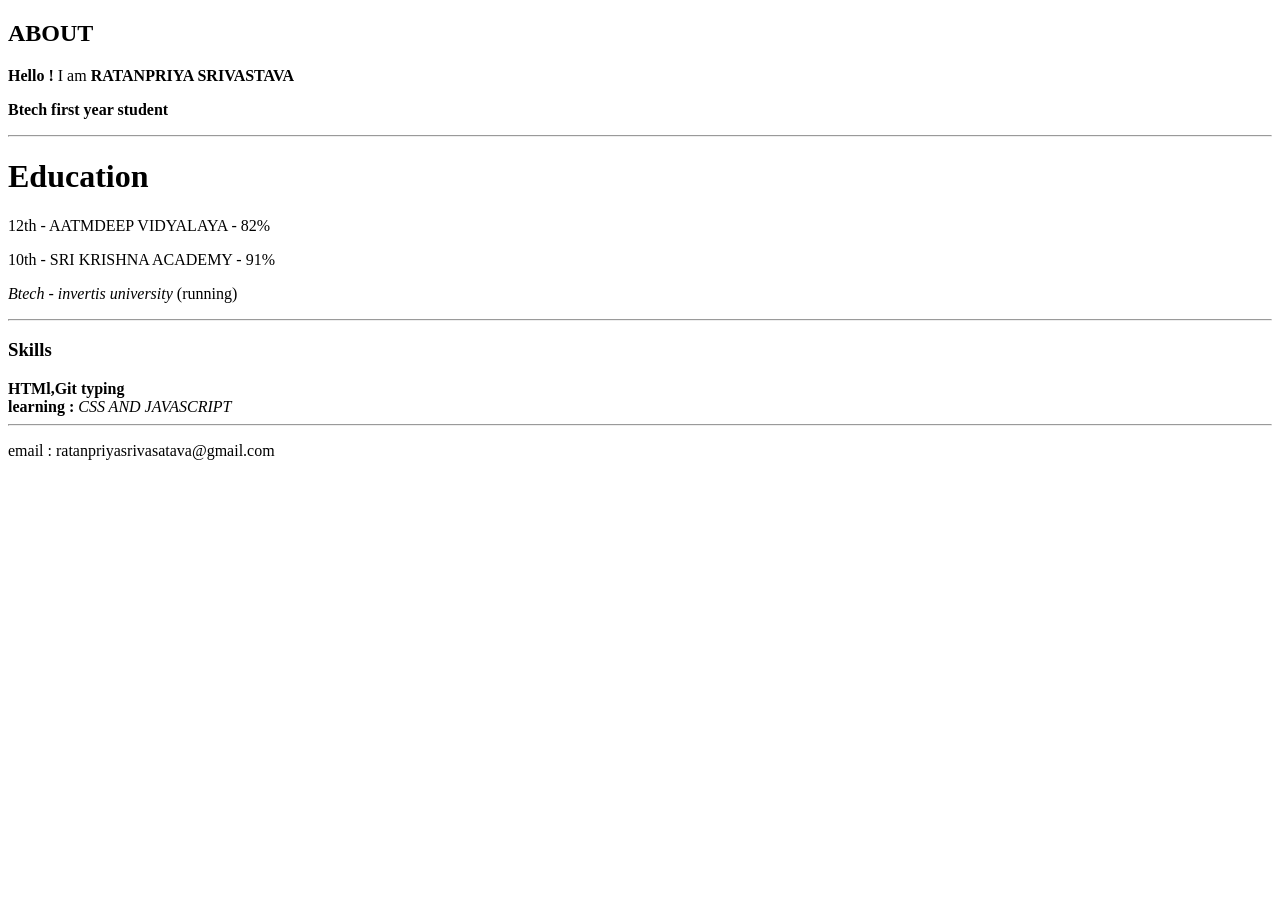
<file: WEEK 1/index.html>
<!DOCTYPE html>
<html lang="en">
<head>
    <meta charset="UTF-8">
    <meta name="viewport" content="width=device-width, initial-scale=1.0">
    <title>Document</title>
</head>
<body>
    <!-- writing my own name -->
    <h2> ABOUT</h2>
    <P> <strong>Hello !</strong> I am <strong>RATANPRIYA SRIVASTAVA </strong> </P>
    <p> <strong> Btech first year student</strong></p>
    <HR>
        <!-- EDUCATION SECTION-->
        <div class = 'Education Section'>
    <h1> Education </h1>
    <P> 12th -  AATMDEEP VIDYALAYA - 82% </P>
    <p> 10th - SRI KRISHNA ACADEMY - 91% </p>
    <P> <EM> Btech - invertis university </EM> (running)</P>
    </div>
    
    <HR>
        <!-- SKILLS SECTION -->
        <div class = 'Skills Section'>
     <h3> Skills </h3>
     <strong> HTMl,Git typing </strong> <br>
     <strong> learning :</strong> <em> CSS AND JAVASCRIPT </em>
     </div>
     <Hr>
        <p> email : ratanpriyasrivasatava@gmail.com</p>
        <!-- Ending of my resume-->
    
</body>
</html>
</file>
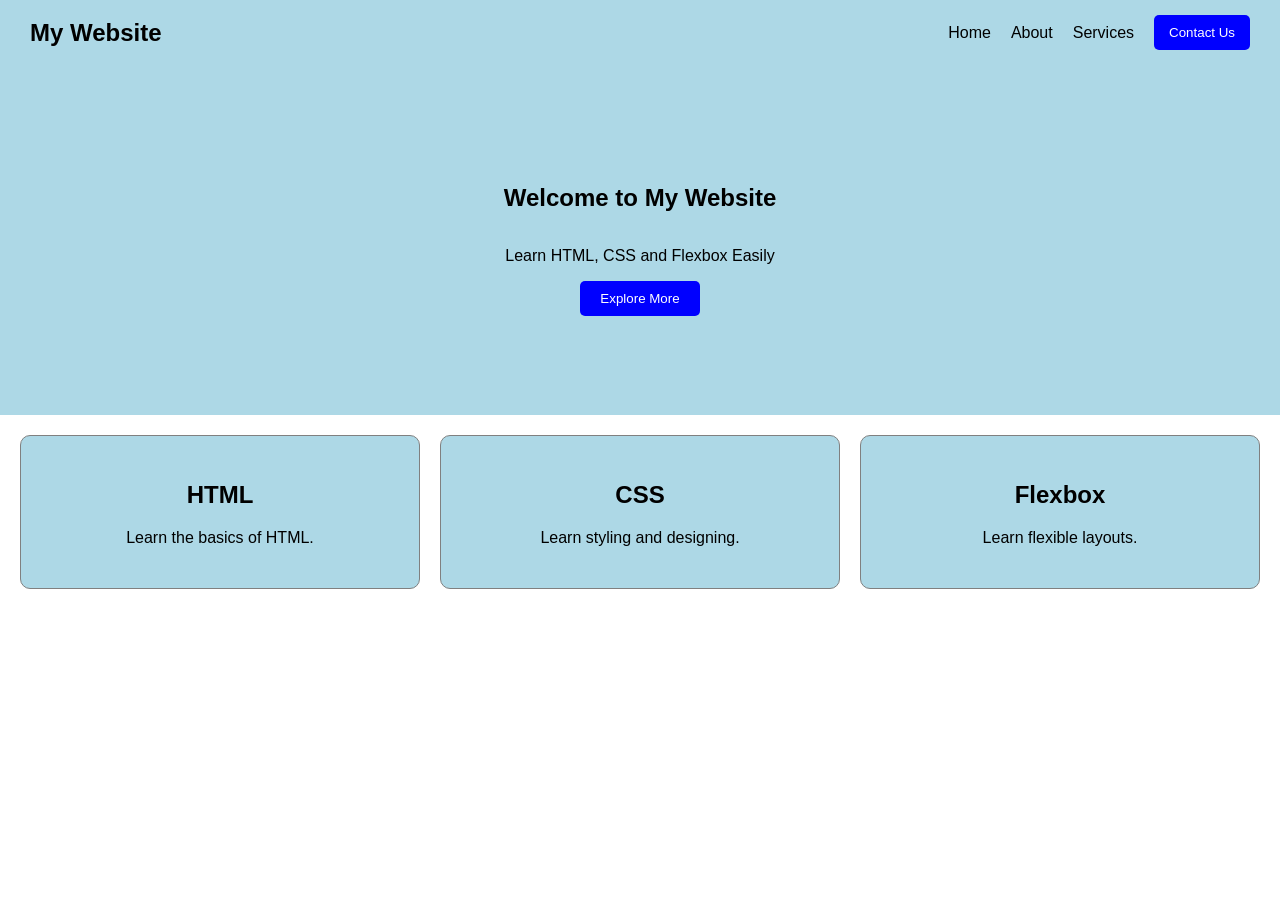
<file: WEEK 7/index.html>
<!DOCTYPE html>
<html>
<head>
    <title>My Website</title>
    <link rel="stylesheet" href="style.css">
</head>
<body>

    <header class="landing">

        
        <nav class="navbar">

            <h2 class="logo">My Website</h2>

            <div class="menu">
                <a href="#">Home</a>
                <a href="#">About</a>
                <a href="#">Services</a>
                <button>Contact Us</button>
            </div>

        </nav> 
        <section class="banner">

            <h1>Welcome to My Website</h1>

            <p>Learn HTML, CSS and Flexbox Easily</p>

            <button>Explore More</button>

        </section>

    </header>

    
    <section class="cards">

        <div class="card">
            <h2>HTML</h2>
            <p>Learn the basics of HTML.</p>
        </div>

        <div class="card">
            <h2>CSS</h2>
            <p>Learn styling and designing.</p>
        </div>

        <div class="card">
            <h2>Flexbox</h2>
            <p>Learn flexible layouts.</p>
        </div>

    </section>

</body>
</html>
</file>
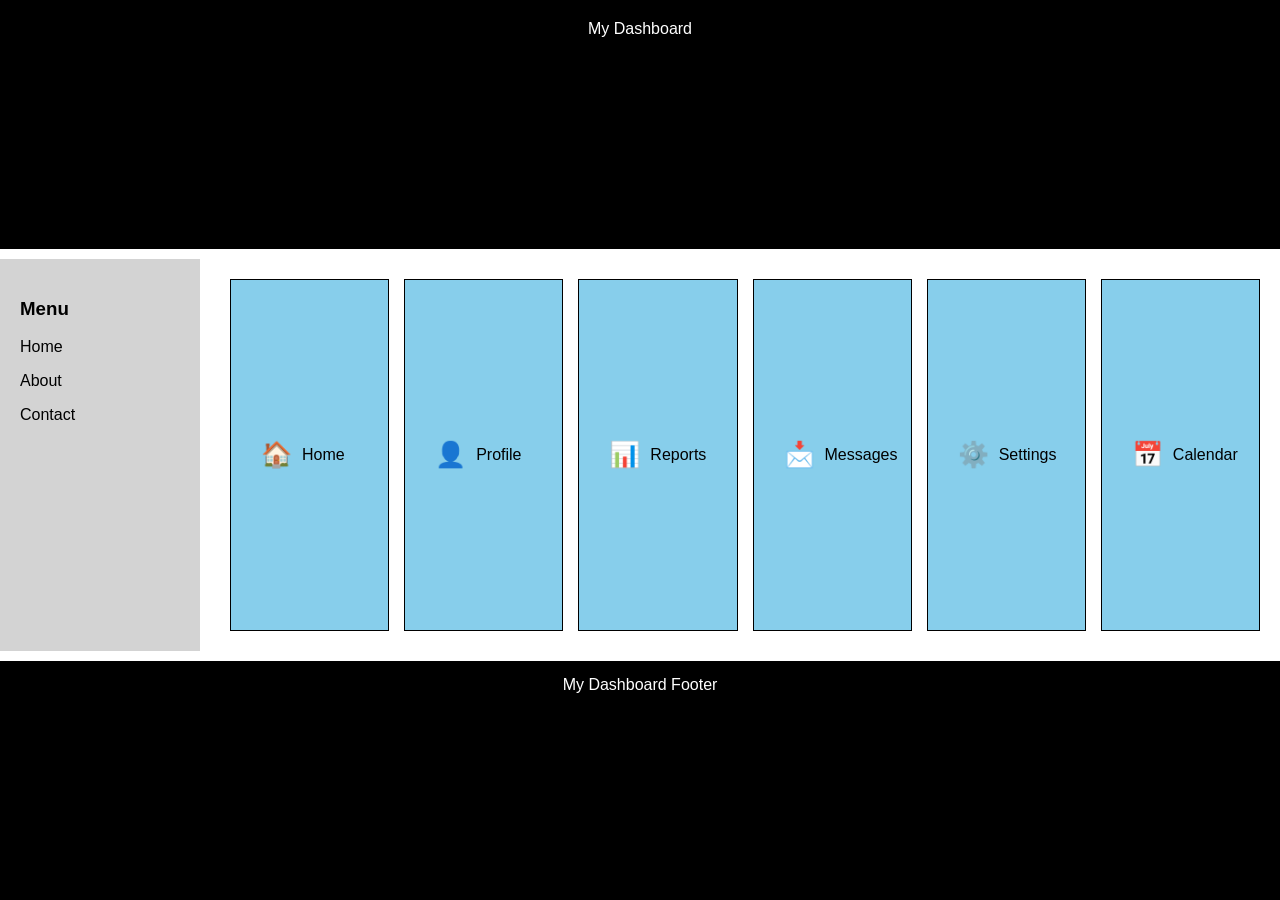
<file: WEEK 8/index.html>
<!DOCTYPE html>
<html>
<head>
    <title>Grid Dashboard</title>
    <link rel="stylesheet" href="style.css">
</head>
<body>

    <div class="container">

        <header>My Dashboard</header>

        <aside>
            <h3>Menu</h3>
            <p>Home</p>
            <p>About</p>
            <p>Contact</p>
        </aside>

        <main>

            <div class="box">
                <span>🏠</span>
                <p>Home</p>
            </div>

            <div class="box">
                <span>👤</span>
                <p>Profile</p>
            </div>

            <div class="box">
                <span>📊</span>
                <p>Reports</p>
            </div>

            <div class="box">
                <span>📩</span>
                <p>Messages</p>
            </div>

            <div class="box">
                <span>⚙️</span>
                <p>Settings</p>
            </div>

            <div class="box">
                <span>📅</span>
                <p>Calendar</p>
            </div>

        </main>

        <footer>My Dashboard Footer</footer>

    </div>

</body>
</html>
</file>
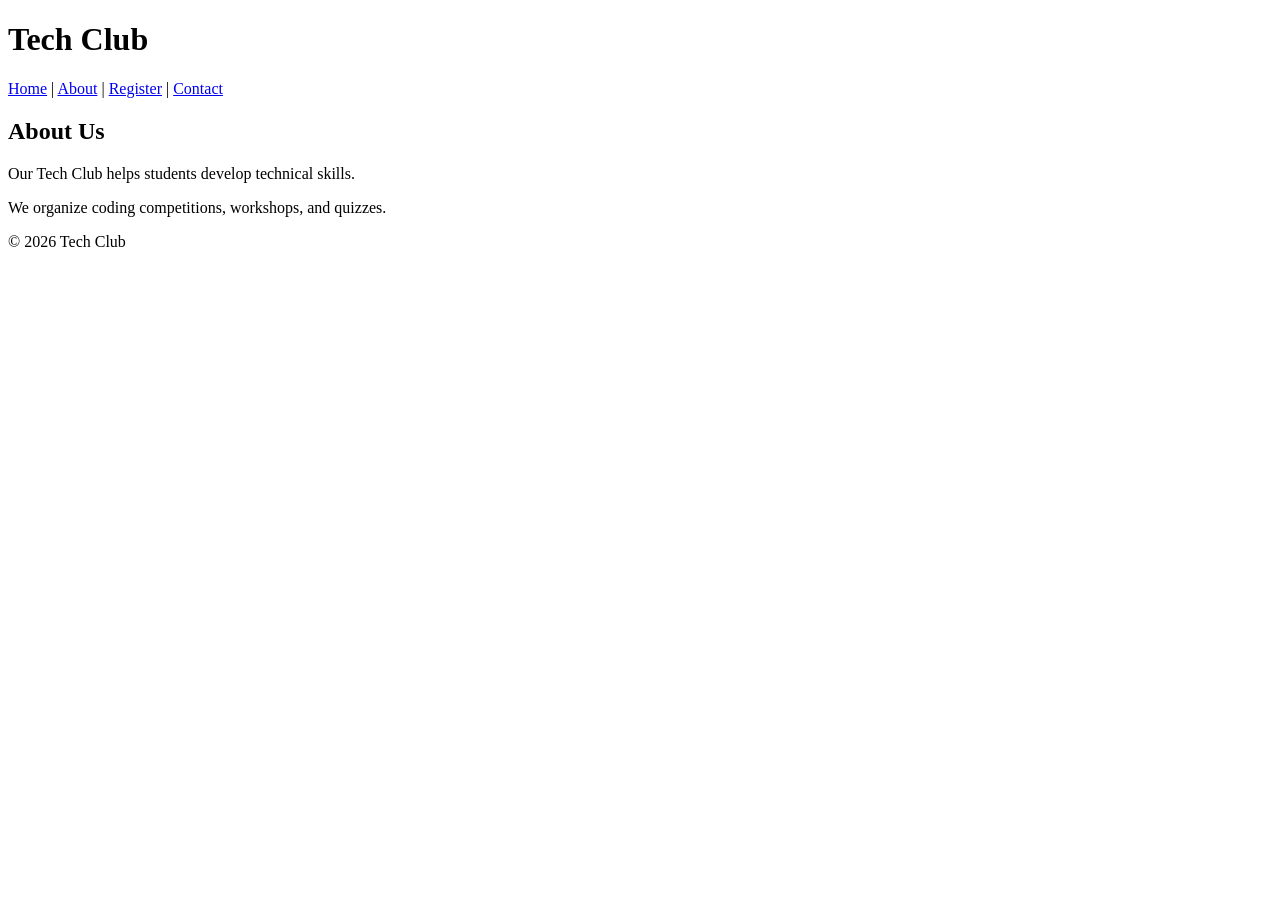
<file: Week 3/About.html>
<!DOCTYPE html>
<html lang="en">
<head>
    <meta charset="UTF-8">
    <meta name="viewport" content="width=device-width, initial-scale=1.0">
    <title>Tech Club - About</title>
    <link rel="icon" type="image/png" href="favicon.png">
</head>
<body>

    <header>
        <h1>Tech Club</h1>

        <nav>
            <a href="index.html">Home</a> |
            <a href="about.html">About</a> |
            <a href="register.html">Register</a> |
            <a href="contact.html">Contact</a>
        </nav>
    </header>

    <main>
        <h2>About Us</h2>
        <p>Our Tech Club helps students develop technical skills.</p>
        <p>We organize coding competitions, workshops, and quizzes.</p>
    </main>

    <footer>
        <p>&copy; 2026 Tech Club</p>
    </footer>

</body>
</html>
</file>
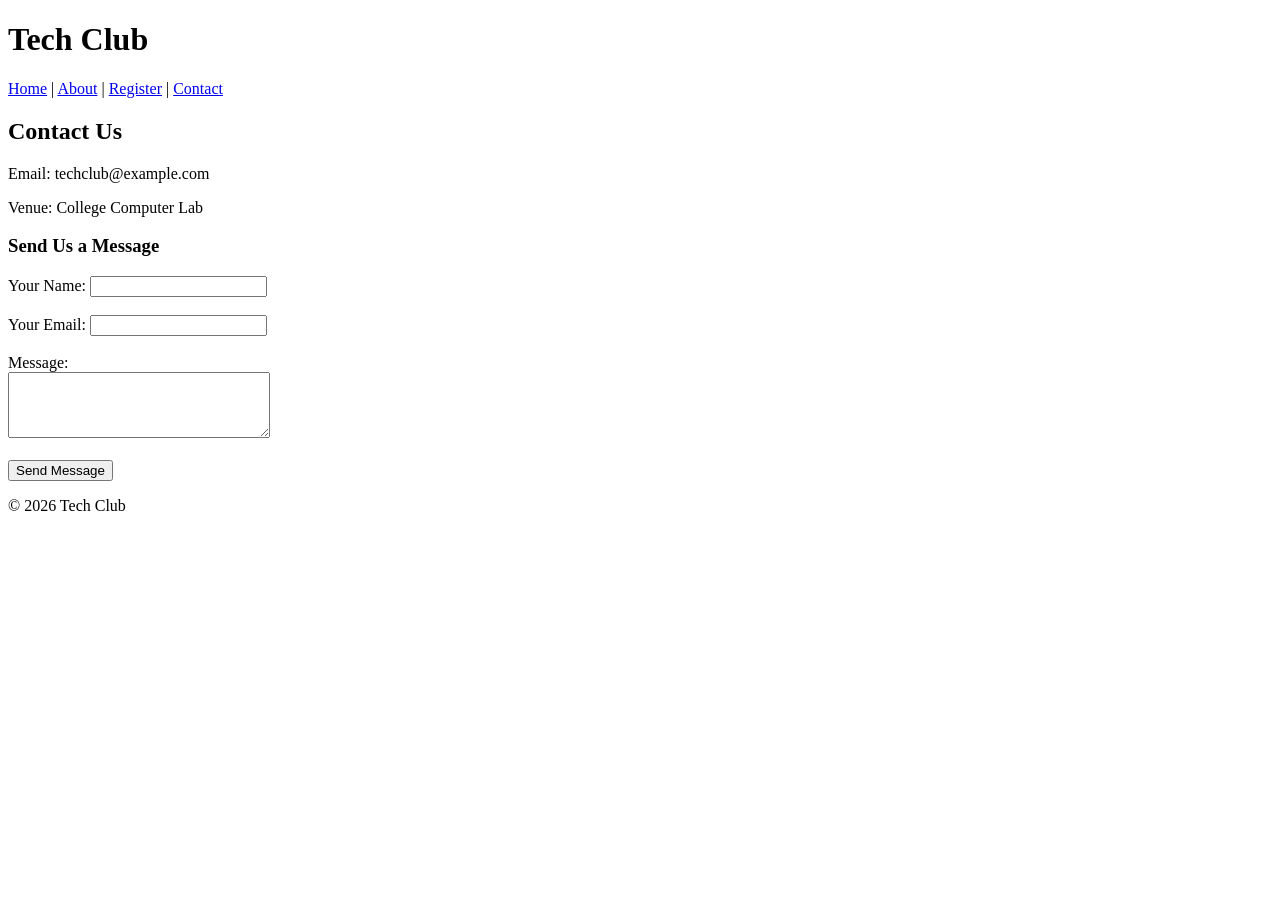
<file: Week 3/Contact.html>
<!DOCTYPE html>
<html lang="en">
<head>
    <meta charset="UTF-8">
    <meta name="viewport" content="width=device-width, initial-scale=1.0">
    <title>Tech Club - Contact</title>
    <link rel="icon" type="image/png" href="favicon.png">
</head>
<body>

    <header>
        <h1>Tech Club</h1>

        <nav>
            <a href="index.html">Home</a> |
            <a href="about.html">About</a> |
            <a href="register.html">Register</a> |
            <a href="contact.html">Contact</a>
        </nav>
    </header>

    <main>
        <h2>Contact Us</h2>
        <p>Email: techclub@example.com</p>
        <p>Venue: College Computer Lab</p>

        <h3>Send Us a Message</h3>
        <form>
            <label for="name">Your Name:</label>
            <input type="text"
            id="name" 
            name="name"
            required>
            <br><br>

            <label for="email">Your Email:</label>
            <input type="email" 
            id="email" 
            name="email"
            required>
            <br><br>

            <label for="message">Message:</label>
            <br>
            <textarea id="message" name="message"
                      rows="4" cols="30" required></textarea>
            <br><br>

            <button type="submit">Send Message</button>
        </form>
    </main>

    <footer>
        <p>&copy; 2026 Tech Club</p>
    </footer>

</body>
</html>
</file>
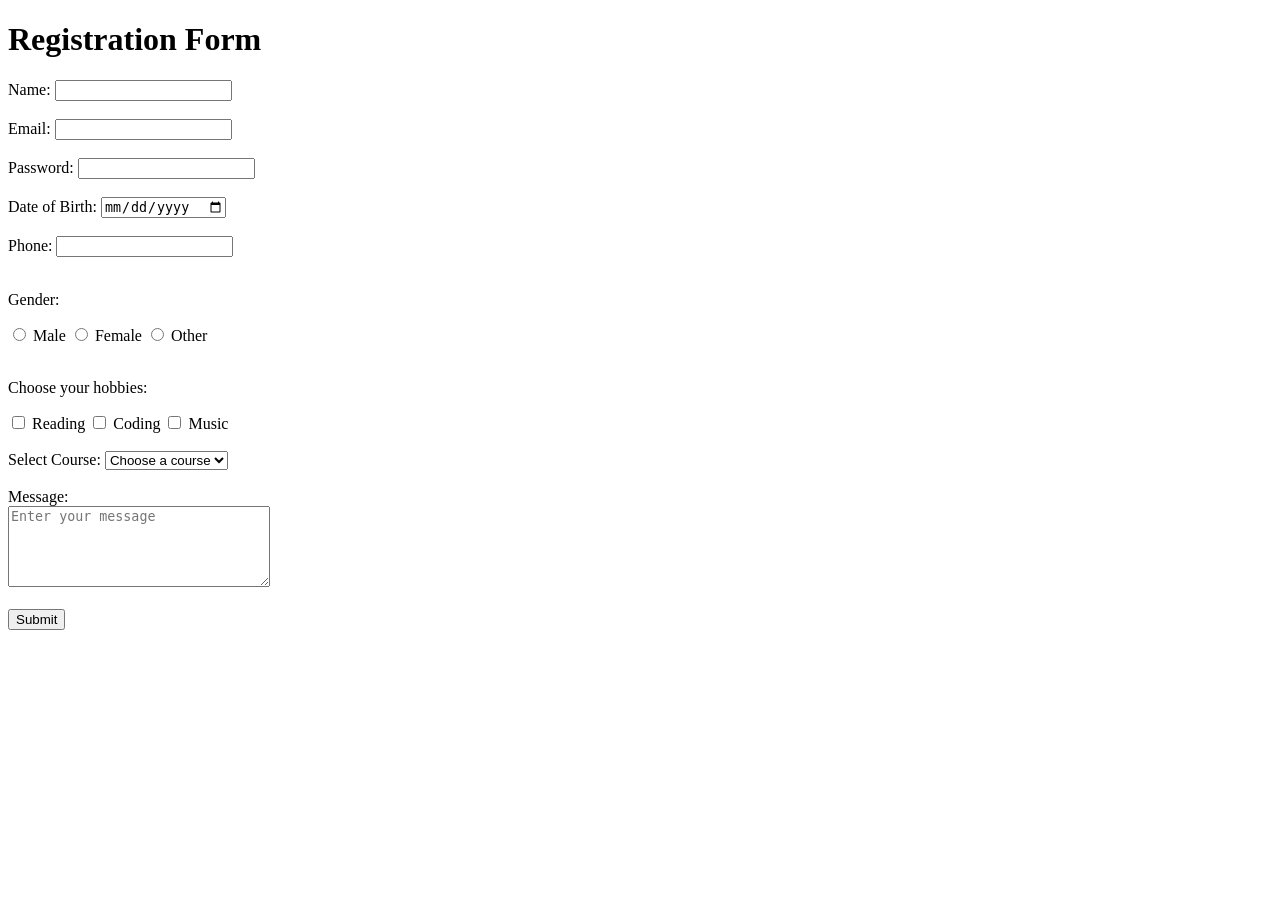
<file: Week 3/form.html>
<!DOCTYPE html>
<html lang="en">
<head>
    <meta charset="UTF-8">
    <meta name="viewport" content="width=device-width, initial-scale=1.0">
    <title>Registration Form</title>
</head>
<body>

    <h1>Registration Form</h1>

    <form>
        
        <label for="name">Name:</label>
        <input type="text" 
        id="name" 
        name="name" required>
        <br><br>

        <label for="email">Email:</label>
        <input type="email" 
        id="email" 
        name="email" required>
        <br><br>

        
        <label for="password">Password:</label>
        <input type="password" 
        id="password" 
        name="password" required>
        <br><br>

        <label for="date">Date of Birth:</label>
        <input type="date" 
        id="date" 
        name="date">
        <br><br>

        <label for="phone">Phone:</label>
        <input type="tel" 
        id="phone" 
        name="phone">
        <br><br>

        <p>Gender:</p>
        <input type="radio" 
        id="male" 
        name="gender" 
        value="Male">
        <label for="male">Male</label>

        <input type="radio" 
        id="female" 
        name="gender" 
        value="Female">
        <label for="female">Female</label>

        <input type="radio" 
        id="other" 
        name="gender" 
        value="Other">
        <label for="other">Other</label>
        <br><br>

        <p>Choose your hobbies:</p>
        <input type="checkbox" 
        id="reading" 
        name="hobby" 
        value="Reading">
        <label for="reading">Reading</label>

        <input type="checkbox" 
        id="coding" 
        name="hobby" 
        value="Coding">
        <label for="coding">Coding</label>

        <input type="checkbox" 
        id="music" 
        name="hobby"
        value="Music">
        <label for="music">Music</label>
        <br><br>

        <label for="course">Select Course:</label>
        <select id="course" name="course">
            <option value="">Choose a course</option>
            <option value="CSE">B.Tech CSE</option>
            <option value="IT">B.Tech IT</option>
            <option value="ECE">B.Tech ECE</option>
        </select>
        <br><br>

        <label for="message">Message:</label>
        <br>
        <textarea id="message" name="message"
                  rows="5" cols="30"
                  placeholder="Enter your message"></textarea>
        <br><br>

        <button type="submit">Submit</button>

    </form>

</body>
</html>
</file>
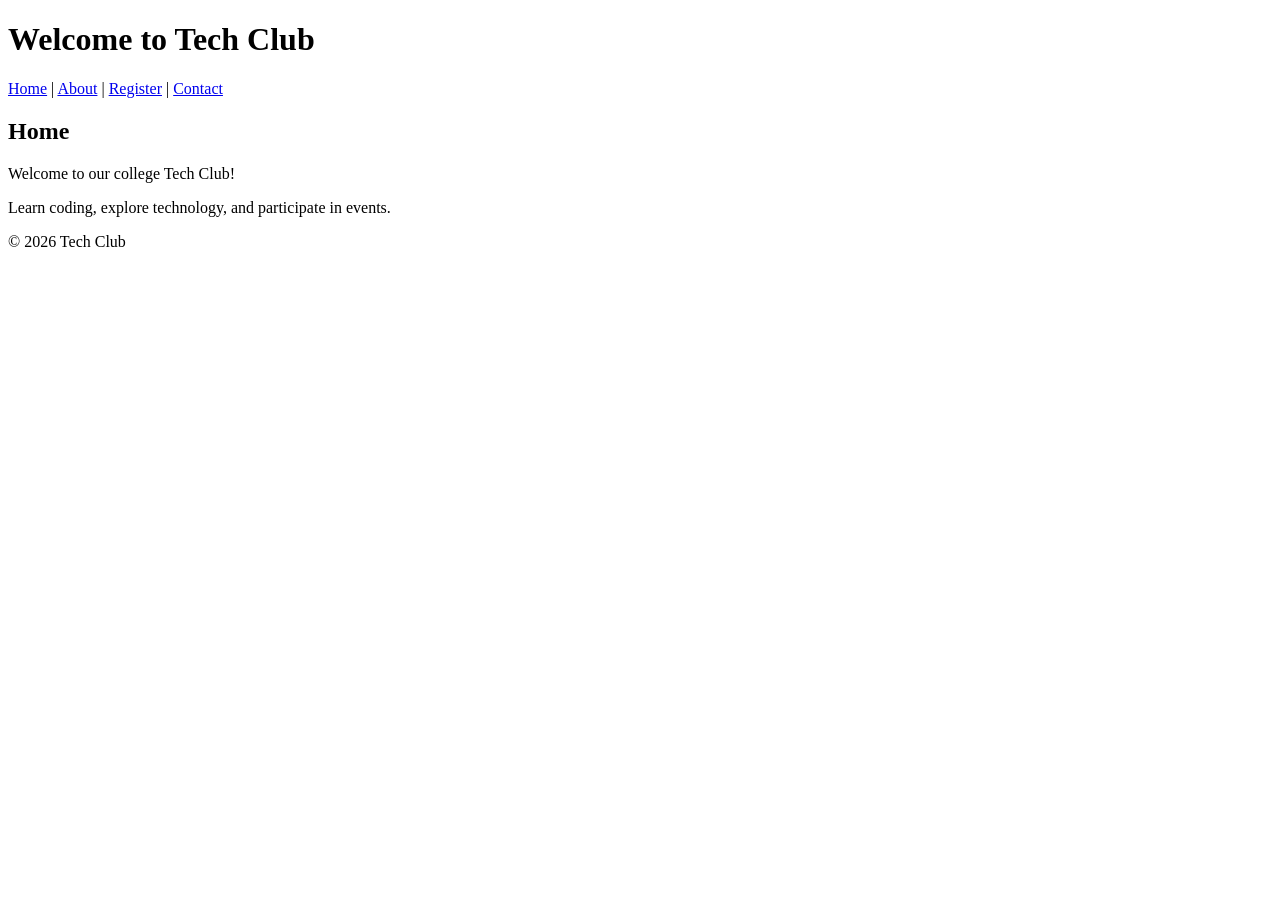
<file: Week 3/home.html>
<!DOCTYPE html>
<html lang="en">
<head>
    <meta charset="UTF-8">
    <meta name="viewport" content="width=device-width, initial-scale=1.0">
    <title>Tech Club - Home</title>
    <link rel="icon" type="image/png" href="favicon.png">
</head>
<body>

    <header>
        <h1>Welcome to Tech Club</h1>

        <nav>
            <a href="index.html">Home</a> |
            <a href="about.html">About</a> |
            <a href="register.html">Register</a> |
            <a href="contact.html">Contact</a>
        </nav>
    </header>

    <main>
        <h2>Home</h2>
        <p>Welcome to our college Tech Club!</p>
        <p>Learn coding, explore technology, and participate in events.</p>
    </main>

    <footer>
        <p>&copy; 2026 Tech Club</p>
    </footer>

</body>
</html>
</file>
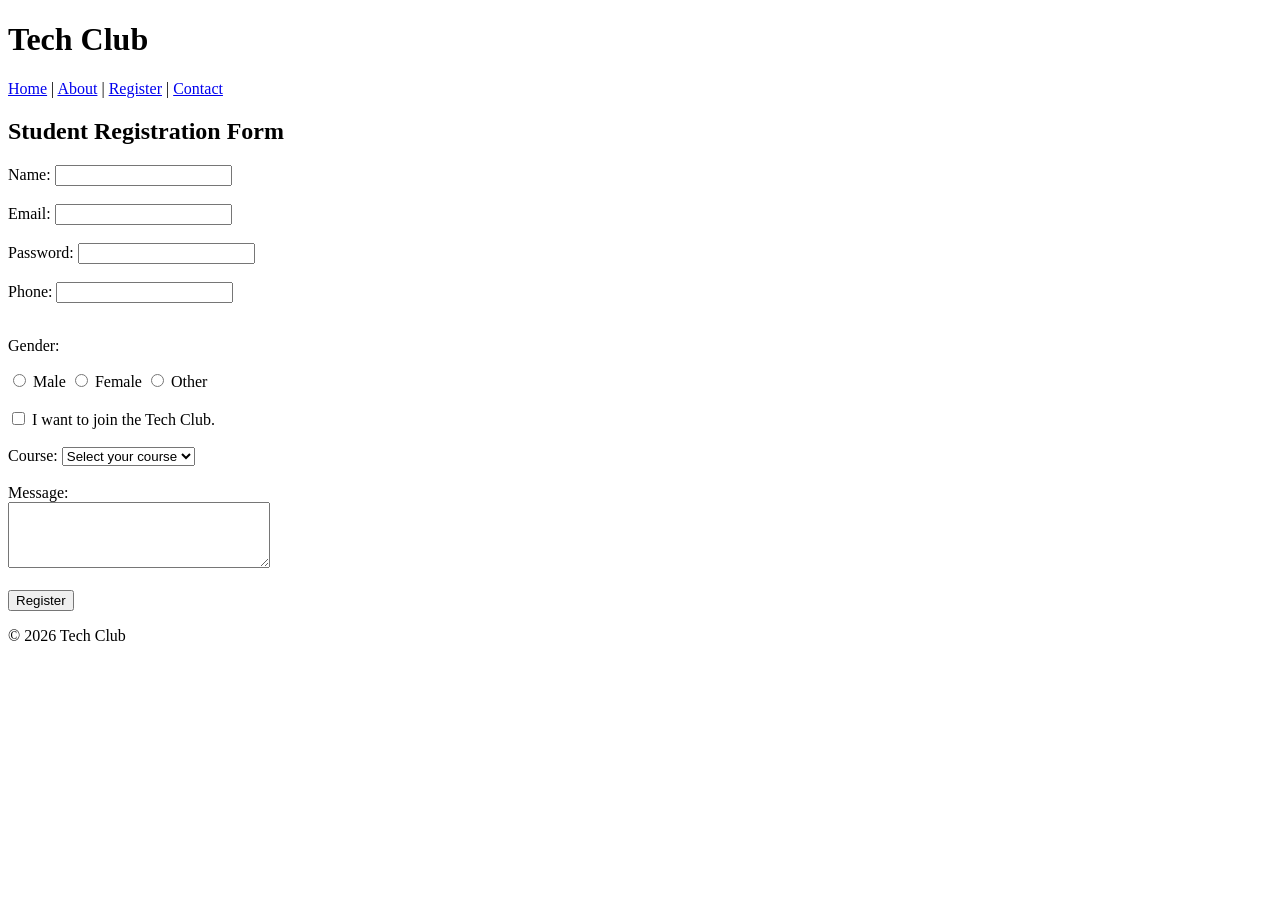
<file: Week 3/Register.html>
<!DOCTYPE html>
<html lang="en">
<head>
    <meta charset="UTF-8">
    <meta name="viewport" content="width=device-width, initial-scale=1.0">
    <title>Tech Club - Register</title>
    <link rel="icon" type="image/png" href="favicon.png">
</head>
<body>

    <header>
        <h1>Tech Club</h1>

        <nav>
            <a href="index.html">Home</a> |
            <a href="about.html">About</a> |
            <a href="register.html">Register</a> |
            <a href="contact.html">Contact</a>
        </nav>
    </header>

    <main>
        <h2>Student Registration Form</h2>

        <form>
            <label for="name">Name:</label>
            <input type="text" 
            id="name" 
            name="name"
            required>
            <br><br>

            <label for="email">Email:</label>
            <input type="email" 
            id="email" 
            name="email" 
            required>
            <br><br>

            <label for="password">Password:</label>
            <input type="password" 
            id="password" 
            name="password" 
            required>
            <br><br>

            <label for="phone">Phone:</label>
            <input type="tel" 
            id="phone" 
            name="phone">
            <br><br>

            <p>Gender:</p>
            <input type="radio" 
            id="male" 
            name="gender" 
            value="Male">
            <label for="male">Male</label>

            <input type="radio" 
            id="female" 
            name="gender"
            value="Female">
            <label for="female">Female</label>

            <input type="radio" 
            id="other" 
            name="gender"
            value="Other">
            <label for="other">Other</label>
            <br><br>

            <input type="checkbox" 
            id="club" 
            name="club">
            <label for="club">I want to join the Tech Club.</label>
            <br><br>

            <label for="course">Course:</label>
            <select id="course" name="course">
                <option value="">Select your course</option>
                <option value="BTech CSE">B.Tech CSE</option>
                <option value="BTech IT">B.Tech IT</option>
                <option value="BCA">BCA</option>
                <option value="MCA">MCA</option>
            </select>
            <br><br>

            <label for="message">Message:</label>
            <br>
            <textarea id="message" 
                      name="message"
                      rows="4" cols="30"></textarea>
            <br><br>

            <button type="submit">Register</button>
        </form>
    </main>

    <footer>
        <p>&copy; 2026 Tech Club</p>
    </footer>

</body>
</html>
</file>
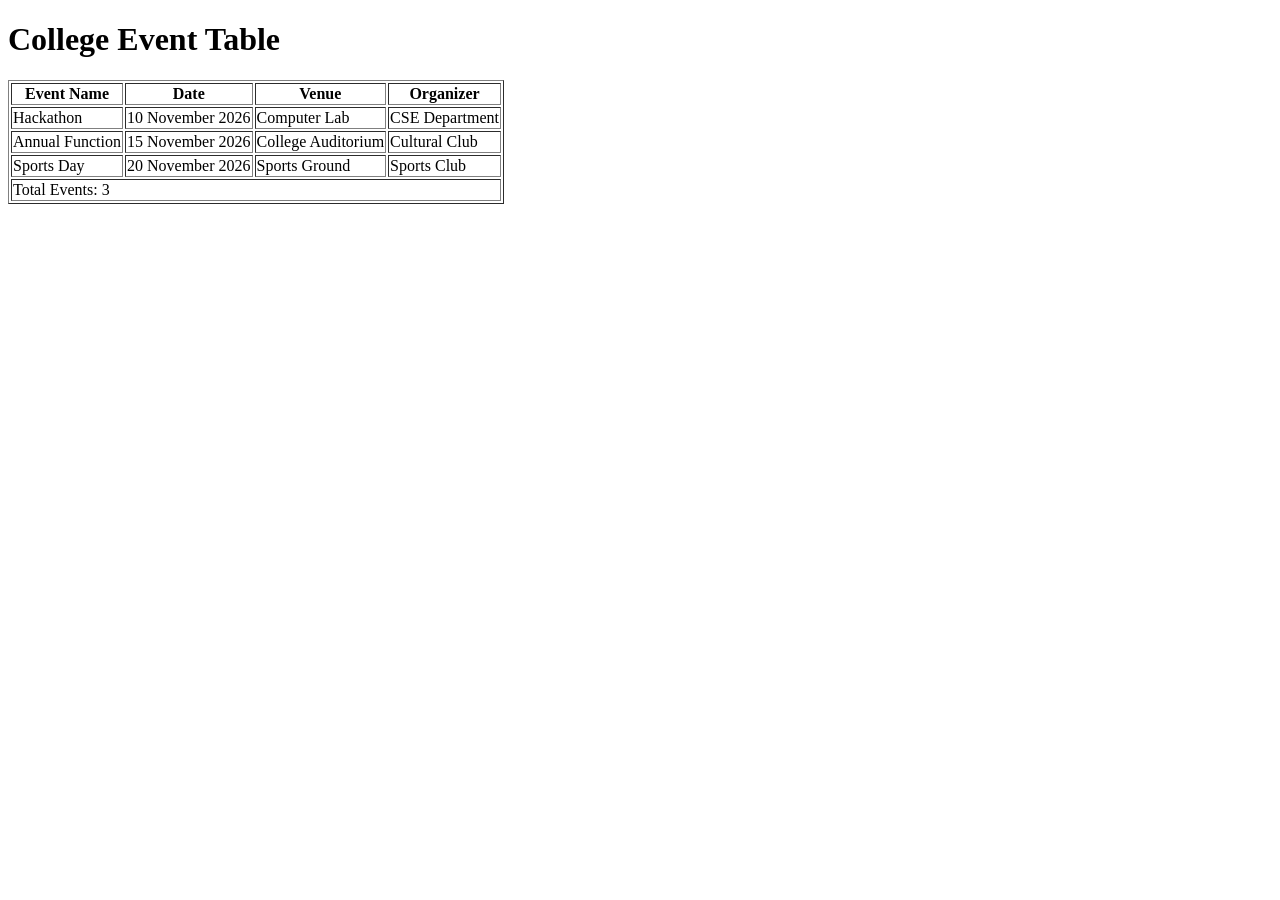
<file: Week 3/Table.html>
<!DOCTYPE html>
<html lang="en">
<head>
    <meta charset="UTF-8">
    <title>Event Table</title>
</head>
<body>

    <h1>College Event Table</h1>

    <table border="1">
        
        <thead>
            <tr>
                <th>Event Name</th>
                <th>Date</th>
                <th>Venue</th>
                <th>Organizer</th>
            </tr>
        </thead>

        <!-- Body Rows -->
        <tbody>
            <tr>
                <td>Hackathon</td>
                <td>10 November 2026</td>
                <td>Computer Lab</td>
                <td>CSE Department</td>
            </tr>

            <tr>
                <td>Annual Function</td>
                <td>15 November 2026</td>
                <td>College Auditorium</td>
                <td>Cultural Club</td>
            </tr>

            <tr>
                <td>Sports Day</td>
                <td>20 November 2026</td>
                <td>Sports Ground</td>
                <td>Sports Club</td>
            </tr>
        </tbody>

        <!-- Footer Row -->
        <tfoot>
            <tr>
                <td colspan="4">Total Events: 3</td>
            </tr>
        </tfoot>
    </table>

</body>
</html>
</file>
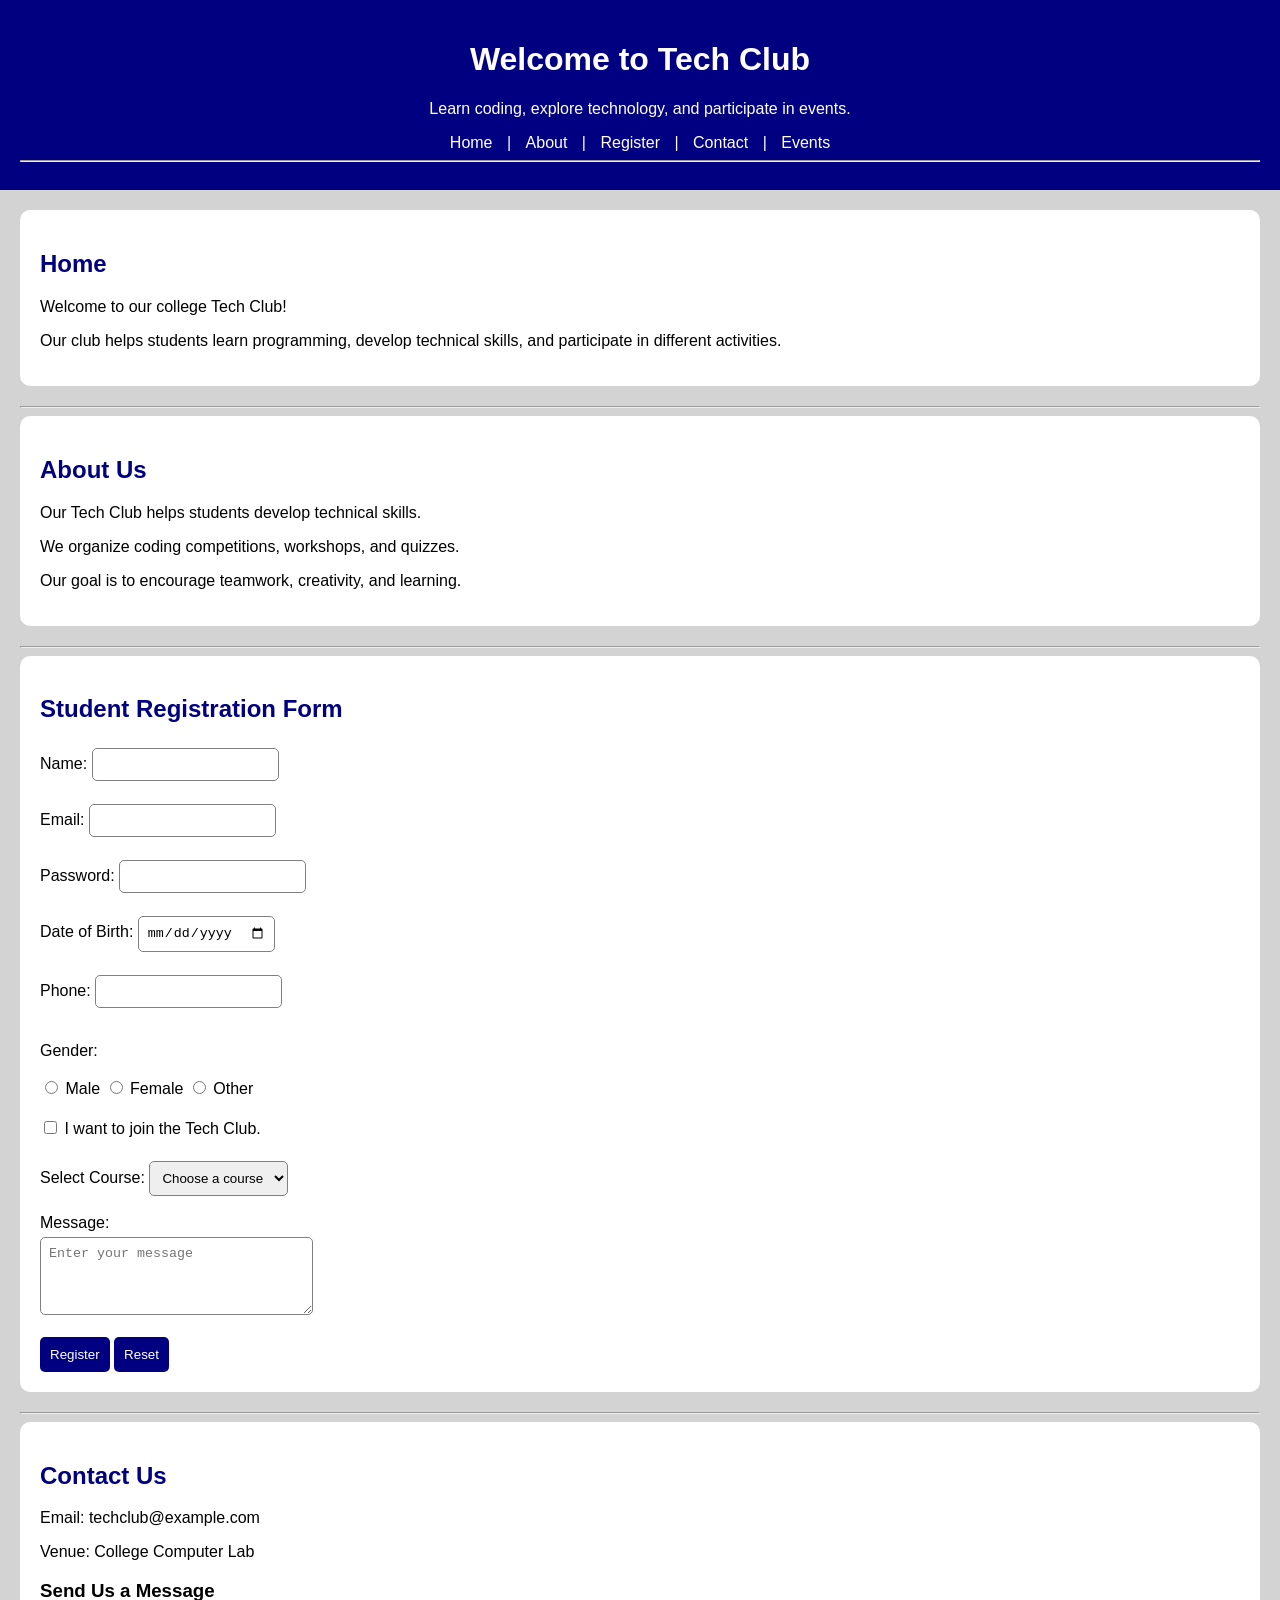
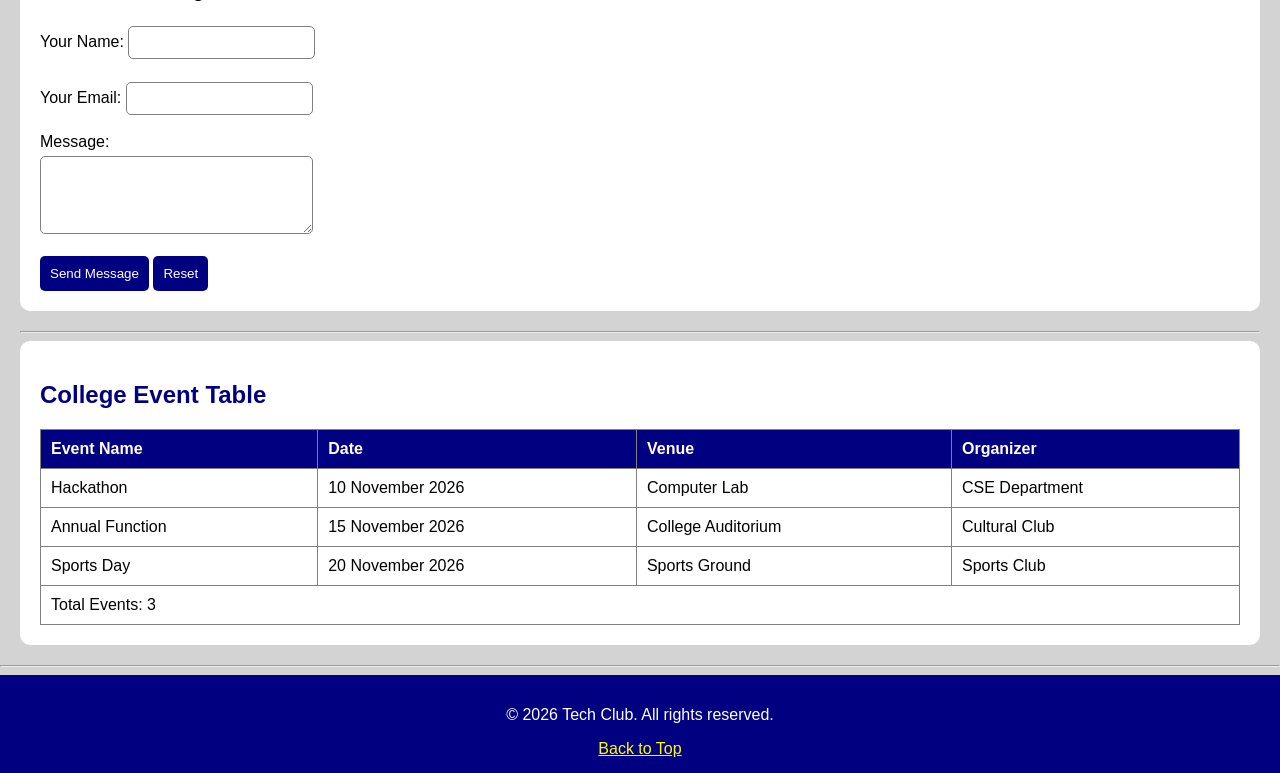
<file: WEEK 5/techclub.html>
<!DOCTYPE html>
<html lang="en">
<head>
    <meta charset="UTF-8">
    <meta name="viewport" content="width=device-width, initial-scale=1.0">

    <meta name="description" content="Welcome to the College Tech Club">
    <title>College Tech Club</title>

    <link rel="stylesheet" href="style.css">
</head>
<body>


    <header id="home">
        <h1>Welcome to Tech Club</h1>
        <p>Learn coding, explore technology, and participate in events.</p>

        <nav>
            <a href="#home">Home</a> |
            <a href="#about">About</a> |
            <a href="#register">Register</a> |
            <a href="#contact">Contact</a> |
            <a href="#events">Events</a>
        </nav>
        <hr>
    </header>

    <main>

        
        <section>
            <h2>Home</h2>
            <p>Welcome to our college Tech Club!</p>
            <p>Our club helps students learn programming, develop technical skills,
               and participate in different activities.</p>
        </section>

        <hr>

        <section id="about">
            <h2>About Us</h2>
            <p>Our Tech Club helps students develop technical skills.</p>
            <p>We organize coding competitions, workshops, and quizzes.</p>
            <p>Our goal is to encourage teamwork, creativity, and learning.</p>
        </section>

        <hr>

    
        <section id="register">
            <h2>Student Registration Form</h2>

            <form action="#" method="get">
                <label for="reg-name">Name:</label>
                <input type="text" id="reg-name" name="name" required>
                <br><br>

                <label for="reg-email">Email:</label>
                <input type="email" id="reg-email" name="email" required>
                <br><br>

                <label for="reg-password">Password:</label>
                <input type="password" id="reg-password"
                       name="password" required>
                <br><br>

                <label for="reg-date">Date of Birth:</label>
                <input type="date" id="reg-date" name="date">
                <br><br>

                <label for="reg-phone">Phone:</label>
                <input type="tel" id="reg-phone" name="phone">
                <br><br>

                <p>Gender:</p>

                <input type="radio" id="male" name="gender" value="Male">
                <label for="male">Male</label>

                <input type="radio" id="female" name="gender" value="Female">
                <label for="female">Female</label>

                <input type="radio" id="other" name="gender" value="Other">
                <label for="other">Other</label>
                <br><br>

                <input type="checkbox" id="club" name="club" value="Yes">
                <label for="club">I want to join the Tech Club.</label>
                <br><br>

                <label for="course">Select Course:</label>
                <select id="course" name="course" required>
                    <option value="">Choose a course</option>
                    <option value="BTech CSE">B.Tech CSE</option>
                    <option value="BTech IT">B.Tech IT</option>
                    <option value="BTech ECE">B.Tech ECE</option>
                    <option value="BCA">BCA</option>
                    <option value="MCA">MCA</option>
                </select>
                <br><br>

                <label for="reg-message">Message:</label>
                <br>
                <textarea id="reg-message" name="message"
                          rows="4" cols="30"
                          placeholder="Enter your message"></textarea>
                <br><br>

                <button type="submit">Register</button>
                <button type="reset">Reset</button>
            </form>
        </section>

        <hr>

        <!-- Contact Section -->
        <section id="contact">
            <h2>Contact Us</h2>

            <p>Email: techclub@example.com</p>
            <p>Venue: College Computer Lab</p>

            <h3>Send Us a Message</h3>

            <form action="#" method="get">
                <label for="contact-name">Your Name:</label>
                <input type="text" id="contact-name"
                       name="contact_name" required>
                <br><br>

                <label for="contact-email">Your Email:</label>
                <input type="email" id="contact-email"
                       name="contact_email" required>
                <br><br>

                <label for="contact-message">Message:</label>
                <br>
                <textarea id="contact-message" name="contact_message"
                          rows="4" cols="30" required></textarea>
                <br><br>

                <button type="submit">Send Message</button>
                <button type="reset">Reset</button>
            </form>
        </section>

        <hr>

        <!-- College Event Table -->
        <section id="events">
            <h2>College Event Table</h2>

            <table border="1">
                <thead>
                    <tr>
                        <th>Event Name</th>
                        <th>Date</th>
                        <th>Venue</th>
                        <th>Organizer</th>
                    </tr>
                </thead>

                <tbody>
                    <tr>
                        <td>Hackathon</td>
                        <td>10 November 2026</td>
                        <td>Computer Lab</td>
                        <td>CSE Department</td>
                    </tr>

                    <tr>
                        <td>Annual Function</td>
                        <td>15 November 2026</td>
                        <td>College Auditorium</td>
                        <td>Cultural Club</td>
                    </tr>

                    <tr>
                        <td>Sports Day</td>
                        <td>20 November 2026</td>
                        <td>Sports Ground</td>
                        <td>Sports Club</td>
                    </tr>
                </tbody>

                <tfoot>
                    <tr>
                        <td colspan="4">Total Events: 3</td>
                    </tr>
                </tfoot>
            </table>
        </section>

    </main>

    <hr>

    <footer>
        <p>&copy; 2026 Tech Club. All rights reserved.</p>
        <a href="#home">Back to Top</a>
    </footer>

</body>
</html>
</file>
<file: WEEK 7/style.css>
* {
    box-sizing: border-box;
}

body {
    margin: 0;
    font-family: Arial, sans-serif;
}


.landing {
    background-color: lightblue;
}

.navbar {
    display: flex;
    justify-content: space-between;
    align-items: center;
    padding: 15px 30px;
}

.logo {
    margin: 0;
}

.menu {
    display: flex;
    align-items: center;
    gap: 20px;
}

.menu a {
    text-decoration: none;
    color: black;
}

.menu button {
    padding: 10px 15px;
    background-color: blue;
    color: white;
    border: none;
    border-radius: 5px;
}


.banner {
    display: flex;
    flex-direction: column;
    justify-content: center;
    align-items: center;
    height: 350px;
    text-align: center;
    padding: 15px;
}

.banner button {
    padding: 10px 20px;
    background-color: blue;
    color: white;
    border: none;
    border-radius: 5px;
}


.cards {
    display: flex;
    flex-wrap: wrap;
    gap: 20px;
    padding: 20px;
}

.card {
    flex: 1 1 200px;
    background-color: lightblue;
    padding: 25px;
    border: 1px solid gray;
    border-radius: 10px;
    text-align: center;
}


@media (max-width: 768px) {

    .navbar {
        flex-direction: column;
        gap: 15px;
    }

    .menu {
        flex-wrap: wrap;
        justify-content: center;
    }
}


@media (max-width: 480px) {

    .navbar {
        flex-direction: column;
    }

    .menu {
        flex-direction: column;
        gap: 10px;
    }

    .banner {
        height: 300px;
    }

    .banner h1 {
        font-size: 25px;
    }

    .cards {
        flex-direction: column;
    }
}
</file>
<file: WEEK 8/style.css>
* {
    box-sizing: border-box;
}

body {
    margin: 0;
    font-family: Arial;
}

.container {
    display: grid;

    grid-template-areas:
        "head head"
        "side main"
        "foot foot";

    grid-template-columns: 200px 1fr;
    gap: 10px;
    min-height: 100vh;
}

header {
    grid-area: head;
    background-color: black;
    color: white;
    padding: 20px;
    text-align: center;
}

aside {
    grid-area: side;
    background-color: lightgray;
    padding: 20px;
}

main {
    grid-area: main;
    display: grid;
    grid-template-columns: repeat(auto-fit, minmax(150px, 1fr));
    gap: 15px;
    padding: 20px;
}

.box {
    display: flex;
    flex-direction: row;
    align-items: center;
    gap: 10px;

    background-color: skyblue;
    padding: 30px;
    border: 1px solid black;
}

.box span {
    font-size: 25px;
}

.box p {
    margin: 0;
}

footer {
    grid-area: foot;
    background-color: black;
    color: white;
    padding: 15px;
    text-align: center;
}
</file>
<file: WEEK 5/style.css>
body {
    font-family: Arial, sans-serif;
    background-color: lightgray;
    margin: 0;
}


header {
    background-color: navy;
    color: white;
    text-align: center;
    padding: 20px;
}


nav a {
    color: white;
    text-decoration: none;
    margin: 10px;
}


nav a:hover {
    color: yellow;
}


main {
    margin: 20px;
}


section {
    background-color: white;
    padding: 20px;
    margin-bottom: 20px;
    border-radius: 10px;
}


h2 {
    color: navy;
}


input, select, textarea {
    padding: 8px;
    margin-top: 5px;
    border: 1px solid gray;
    border-radius: 5px;
}

button {
    background-color: navy;
    color: white;
    padding: 10px;
    border: none;
    border-radius: 5px;
    cursor: pointer;
}

button:hover {
    background-color: blue;
}


table {
    width: 100%;
    border-collapse: collapse;
}


th, td {
    border: 1px solid gray;
    padding: 10px;
    text-align: left;
}


th {
    background-color: navy;
    color: white;
}


footer {
    background-color: navy;
    color: white;
    text-align: center;
    padding: 15px;
}


footer a {
    color: yellow;
}
</file>
